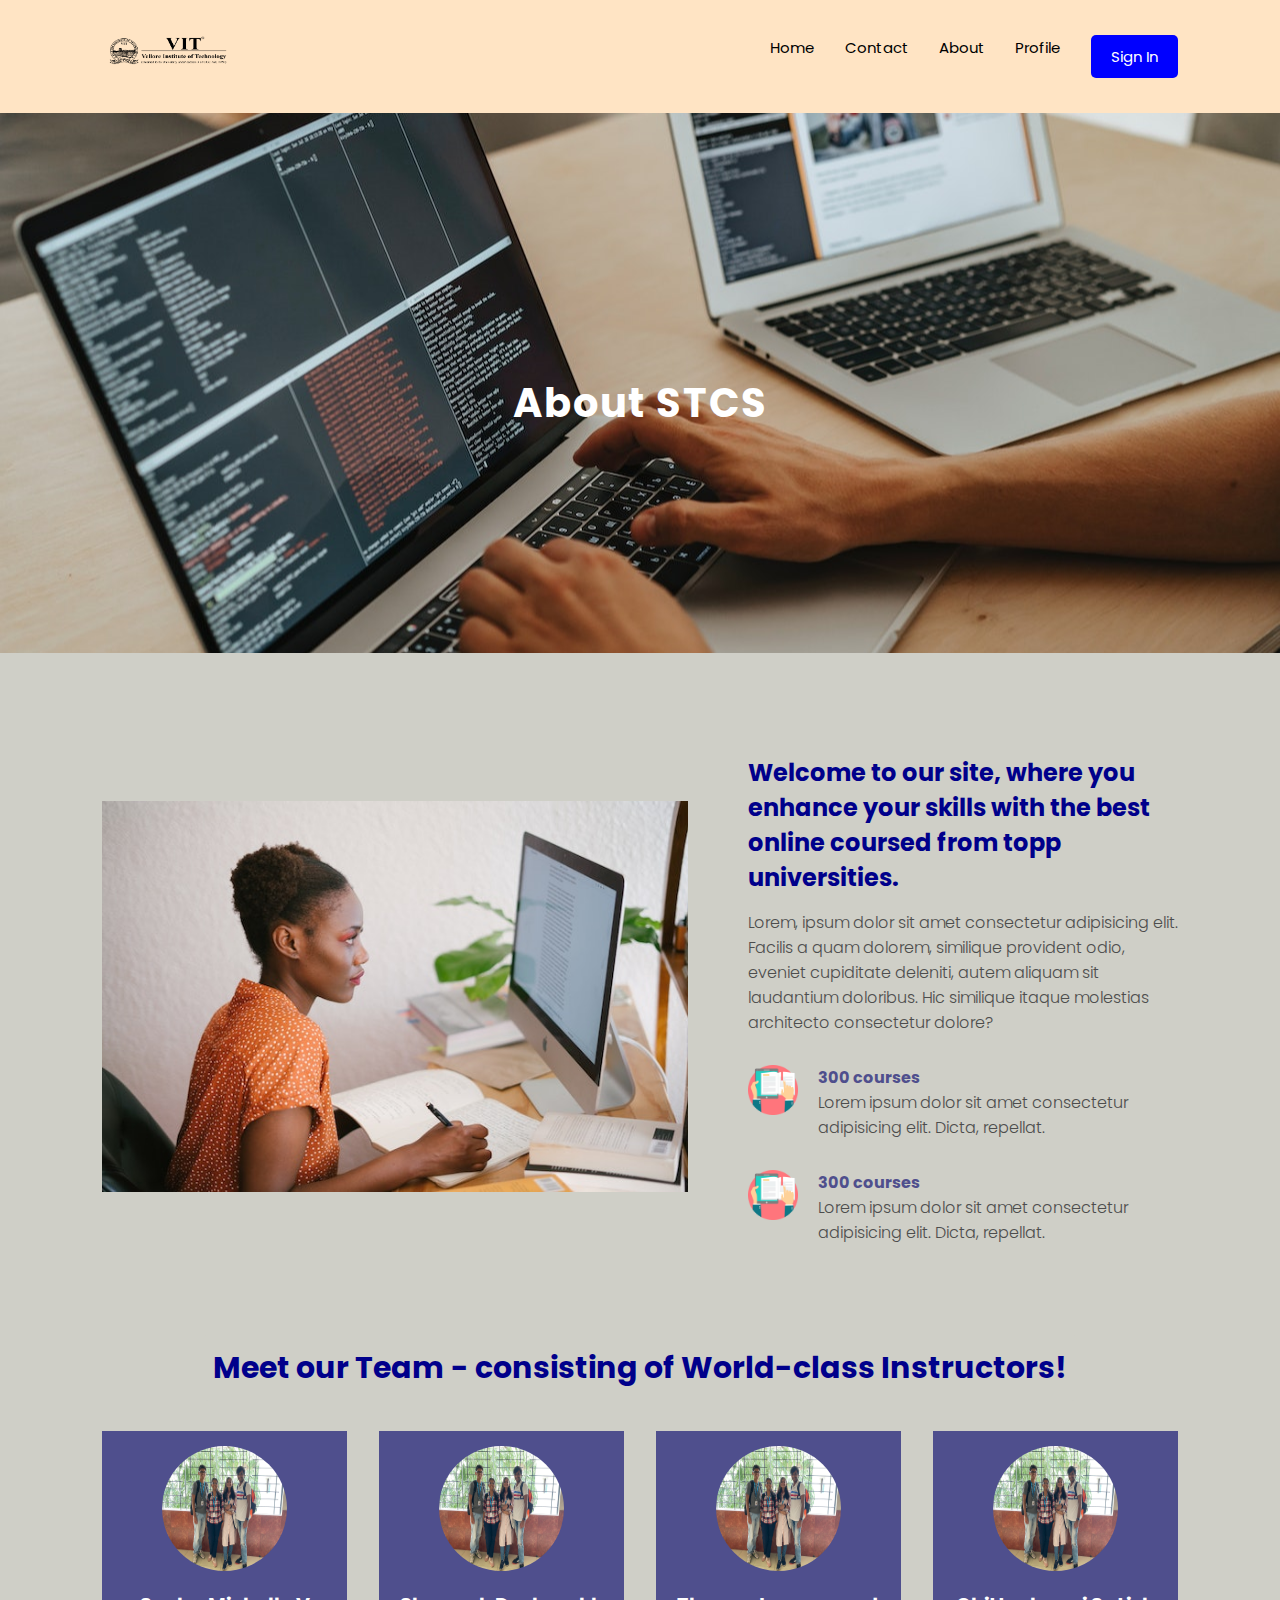
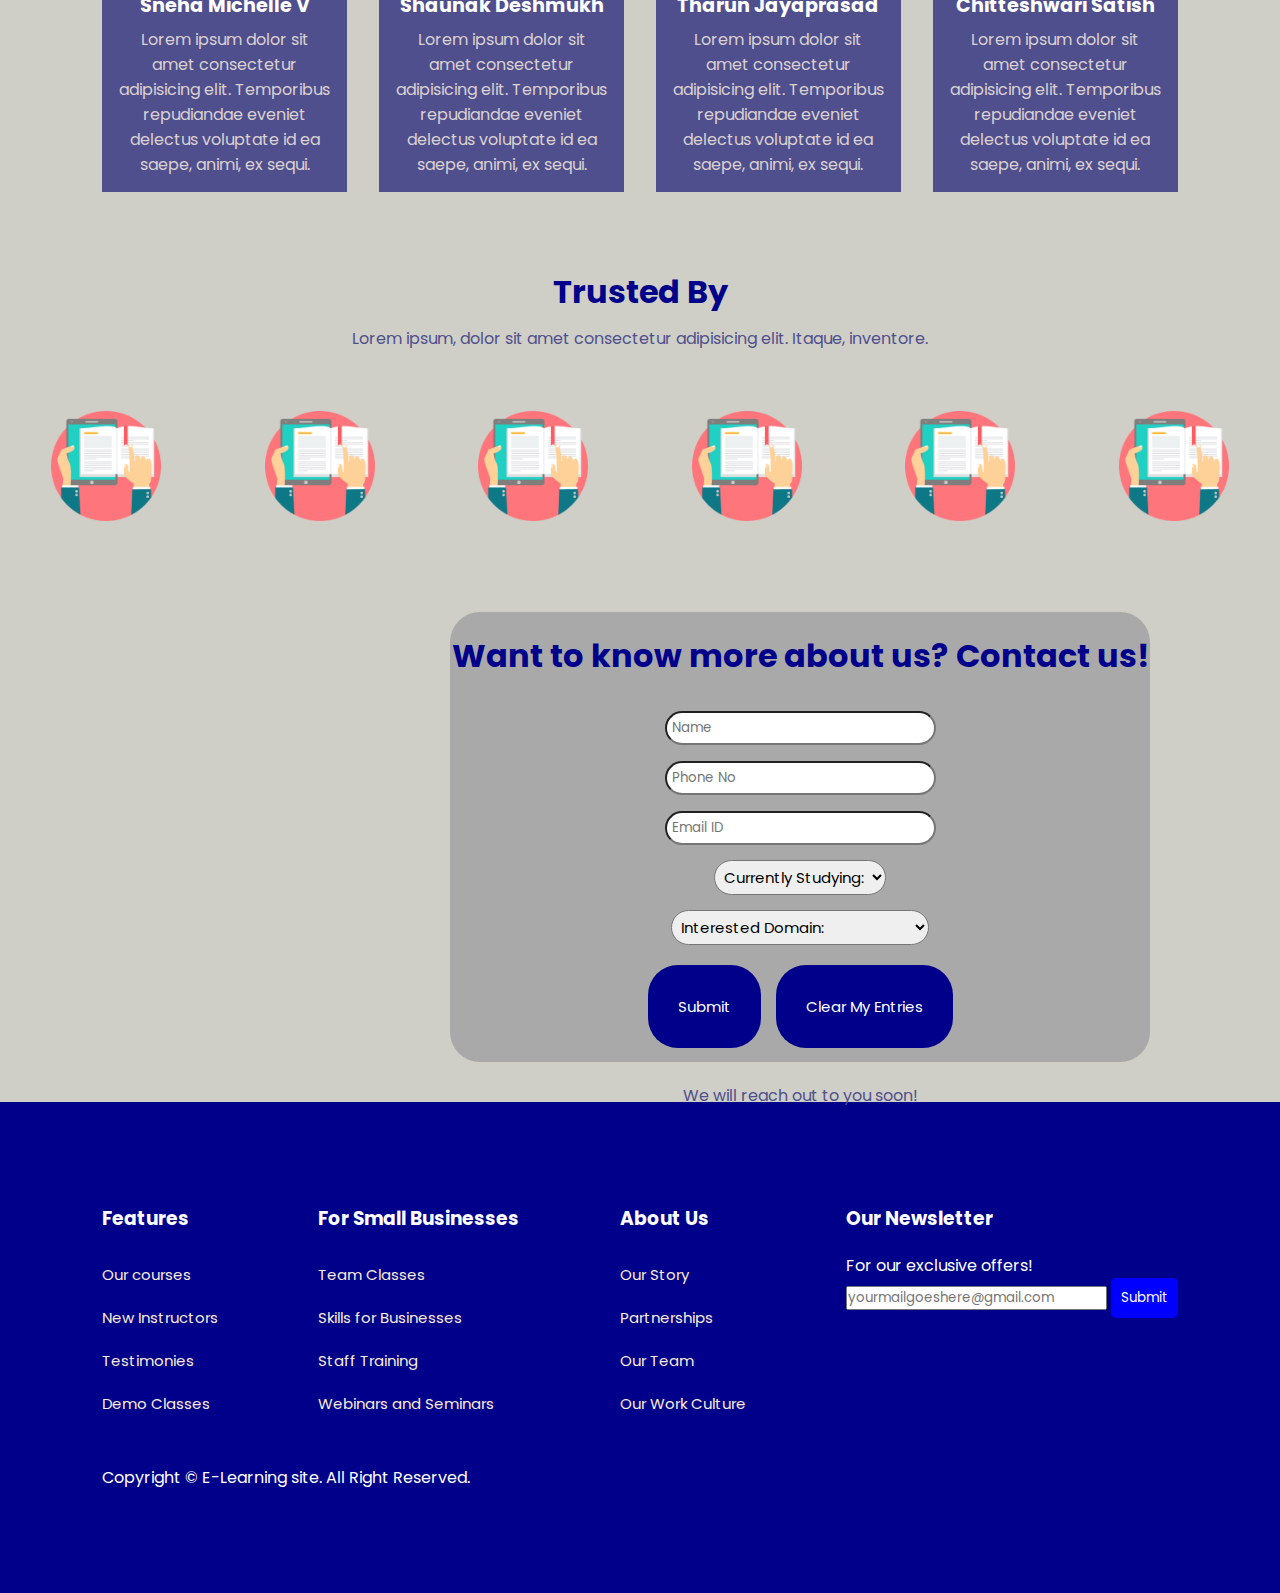
<file: about.html>
<!DOCTYPE html>
<html lang="en">
<head>
    <meta charset="UTF-8">
    <meta http-equiv="X-UA-Compatible" content="IE=edge">
    <meta name="viewport" content="width=device-width, initial-scale=1.0">
    <title>About Us</title>
    <link rel="stylesheet" href="about.css">
    <script src="https://ajax.googleapis.com/ajax/libs/jquery/3.6.0/jquery.js"></script>
    <script>
        mail=/^\w+([\.-]?\w+)*@\w+([\.-]?\w+)*(\.\w{2,3}$)/gi
        mob=/^[\+]?[(]?[0-9]{3}[)]?[-\s\.]?[0-9]{3}[-\s\.]?[0-9]{4,6}$/
        $(document).ready(function(){
            $("#heading").click(function() {
                $("#container").fadeToggle("slow");
            });
            $("#submit").click(function() {
                if (document.getElementById("name").value=="")
                {
                    alert("Please enter your name!");
                    return false;
                }
                else if (document.getElementById("phone").value=="" || !mob.test(document.getElementById("phone").value))
                {
                    alert("Please enter a valid phone number!");
                    return false;
                }
                else if (document.getElementById("email").value=="" || !mail.test(document.getElementById("email").value))
                {
                    alert("Please enter a valid email ID!");
                    return false;
                }
                else if (document.getElementById("studying").selectedIndex==0)
                {
                    alert("Please choose your current education level!");
                    return false;
                }
                else if (document.getElementById("domain").selectedIndex==0)
                {
                    alert("Please choose your domain of interest!");
                    return false;
                }
                else
                {
                    alert("Thank you for filling out our form, we will get back to you shortly!");
                }
            });
        });
    </script>
</head>
<body>

    <!--Navbar-->
    <nav>
        <a href="vit.ac.in"><img src="./images/VIT Logo (Black).png" alt="logo" width="150" height="80"></a>
        <div class="navbar">
            <ul>
                <li><a href="./index.html">Home</a></li>
                <li><a href="#contact-form">Contact</a></li>
                <li><a href="./about.html">About</a></li>
                <li><a href="./profile.html">Profile</a></li>
                <li><button class="btn"><a href="login.html" style="text-decoration: none; color: white;padding: 10px;"
                onmouseout="this.style.color='white'" onmouseover="this.style.color='blue'">
                Sign In</a></button></li>
            </ul>
        </div>
    </nav>

    <!--About us-->
    <section id="about-home">
        <h2>About STCS</h2>
    </section>

    <section id="about-container">
        <div class="about-img">
            <img src="./pexels-rfstudio-3059748.jpg" alt="course">
        </div>

        <div class="about-text">
            <h2>Welcome to our site, where you enhance your skills with the best online coursed from topp universities.</h2>
            <p>Lorem, ipsum dolor sit amet consectetur adipisicing elit. Facilis a quam dolorem, similique provident odio, eveniet cupiditate deleniti, autem aliquam sit laudantium doloribus. Hic similique itaque molestias architecto consectetur dolore?</p>
            <div class="about-features">
                <img src="./studying.png" alt="">
                <div class="feature-text">
                    <h5>300 courses</h5>
                    <p>Lorem ipsum dolor sit amet consectetur adipisicing elit. Dicta, repellat.</p>
                </div>
            </div>
            <div class="about-features">
                <img src="./studying.png" alt="">
                <div class="feature-text">
                    <h5>300 courses</h5>
                    <p>Lorem ipsum dolor sit amet consectetur adipisicing elit. Dicta, repellat.</p>
                </div>
            </div>
        </div>
    </section>

    <section id="Features">
        <button style="background-color: rgb(207, 207, 199);"><h1 class="heading" id="heading">Meet our Team - consisting of World-class Instructors!</h1></button>
        <div class="container" id="container">
            <div class="box">
                <img src="./WhatsApp Image 2022-08-16 at 15.54.51.jpeg" alt="">
                <a href="https://www.linkedin.com/in/sneha-michelle-vimal-1b73b0213/"><h3>Sneha Michelle V</h3></a>
                <p>Lorem ipsum dolor sit amet consectetur adipisicing elit. Temporibus repudiandae eveniet delectus voluptate id ea saepe, animi, ex sequi.</p>
            </div>
            <div class="box">
                <img src="./WhatsApp Image 2022-08-16 at 15.54.51.jpeg" alt="">
                <a href="https://www.linkedin.com/in/shaunak-deshmukh-4b8a15211/"><h3>Shaunak Deshmukh</h3></a>
                <p>Lorem ipsum dolor sit amet consectetur adipisicing elit. Temporibus repudiandae eveniet delectus voluptate id ea saepe, animi, ex sequi.</p>
            </div>
            <div class="box">
                <img src="././WhatsApp Image 2022-08-16 at 15.54.51.jpeg" alt="">
                 <a href="https://www.linkedin.com/in/tharunjayaprasad/"><h3>Tharun Jayaprasad</h3></a>
                <p>Lorem ipsum dolor sit amet consectetur adipisicing elit. Temporibus repudiandae eveniet delectus voluptate id ea saepe, animi, ex sequi.</p>
            </div>
            <div class="box">
                <img src="./WhatsApp Image 2022-08-16 at 15.54.51.jpeg" alt="">
                <a href="https://www.linkedin.com/in/chitteshwari-satish/"><h3>Chitteshwari Satish</h3></a> 
                <p>Lorem ipsum dolor sit amet consectetur adipisicing elit. Temporibus repudiandae eveniet delectus voluptate id ea saepe, animi, ex sequi.</p>
            </div>
        </div>
        <br>
    </section>

    <section id="trust">
        <h1>Trusted By</h1>
        <p>Lorem ipsum, dolor sit amet consectetur adipisicing elit. Itaque, inventore.</p>
        <div class="trust-img">
            <img src="./studying.png" alt="">
            <img src="./studying.png" alt="">
            <img src="./studying.png" alt="">
            <img src="./studying.png" alt="">
            <img src="./studying.png" alt="">
            <img src="./studying.png" alt="">
        </div>
    </section>

    <section id="contact-form"><a id="cont"></a>
        <div class="contact">
            <h1>Want to know more about us? Contact us!</h1>
            <form action="" name="contactform" id="contactform" onsubmit="return false">
            <div class="input-set">
                    <input type="text" name="name" placeholder="Name" id="name"><br>
            </div>
            <div class="input-set">
                <input type="text" name="phone" placeholder="Phone No" id="phone"><br>
            </div>
            <div class="input-set">
                <input type="text" name="email" placeholder="Email ID" id="email"><br>
            </div>
            <div class="input-set">
                <select name="studying" id="studying">
                    <option value="">Currently Studying:</option>
                    <option value="High School">High School</option>
                    <option value="Undergraduate">Undergraduate</option>
                    <option value="Postgraduate">Postgraduate</option>
                </select><br>
            </div>
            <div class="input-set">
                <select name="domain" id="domain">
                    <option value="">Interested Domain:</option>
                    <option value="Machine Learning">Machine Learning</option>
                    <option value="Full Stack Development">Full Stack Development</option>
                    <option value="Cyber Security">Cyber Security</option>
                    <option value="Object Oriented Programming">Object Oriented Programming</option>
                </select><br>
            </div>
            <div class="btns">
                <button type="submit" class="bton" id="submit" onsubmit="myfunc()">Submit</button>
                <button type="reset" id="clear" class="bton">Clear My Entries</button>
            </div> 
        </form>
        <p>We will reach out to you soon!</p>
        </div>
    </section>

    <footer>
        <div class="col">
            <h3>Features</h3>
            <ul>
                <li><a href="#">Our courses</a></li>
                <li><a href="#">New Instructors</a></li>
                <li><a href="#">Testimonies</a></li>
                <li><a href="#">Demo Classes</a></li>
            </ul>
        </div>
        <div class="col">
            <h3>For Small Businesses</h3>
            <ul>
                <li><a href="#">Team Classes</a></li>
                <li><a href="#">Skills for Businesses</a></li>
                <li><a href="#">Staff Training</a></li>
                <li><a href="#">Webinars and Seminars</a></li>
            </ul>
        </div>
        <div class="col">
            <h3>About Us</h3>
            <ul>
                <li><a href="#">Our Story</a></li>
                <li><a href="#">Partnerships</a></li>
                <li><a href="#">Our Team</a></li>
                <li><a href="#">Our Work Culture</a></li>
            </ul>
        </div>
        <div class="col">
            <h3>Our Newsletter</h3>
            <p style="color: white">For our exclusive offers!</p>
            <div class="sub">
                <input type="email" placeholder="yourmailgoeshere@gmail.com">
                <button>Submit</button>
            </div>
        </div>
        <p style="color: white">Copyright &copy; E-Learning site. All Right Reserved.</p>
    </footer>
</body>
<script src="about.js"></script>
</html>
</file>
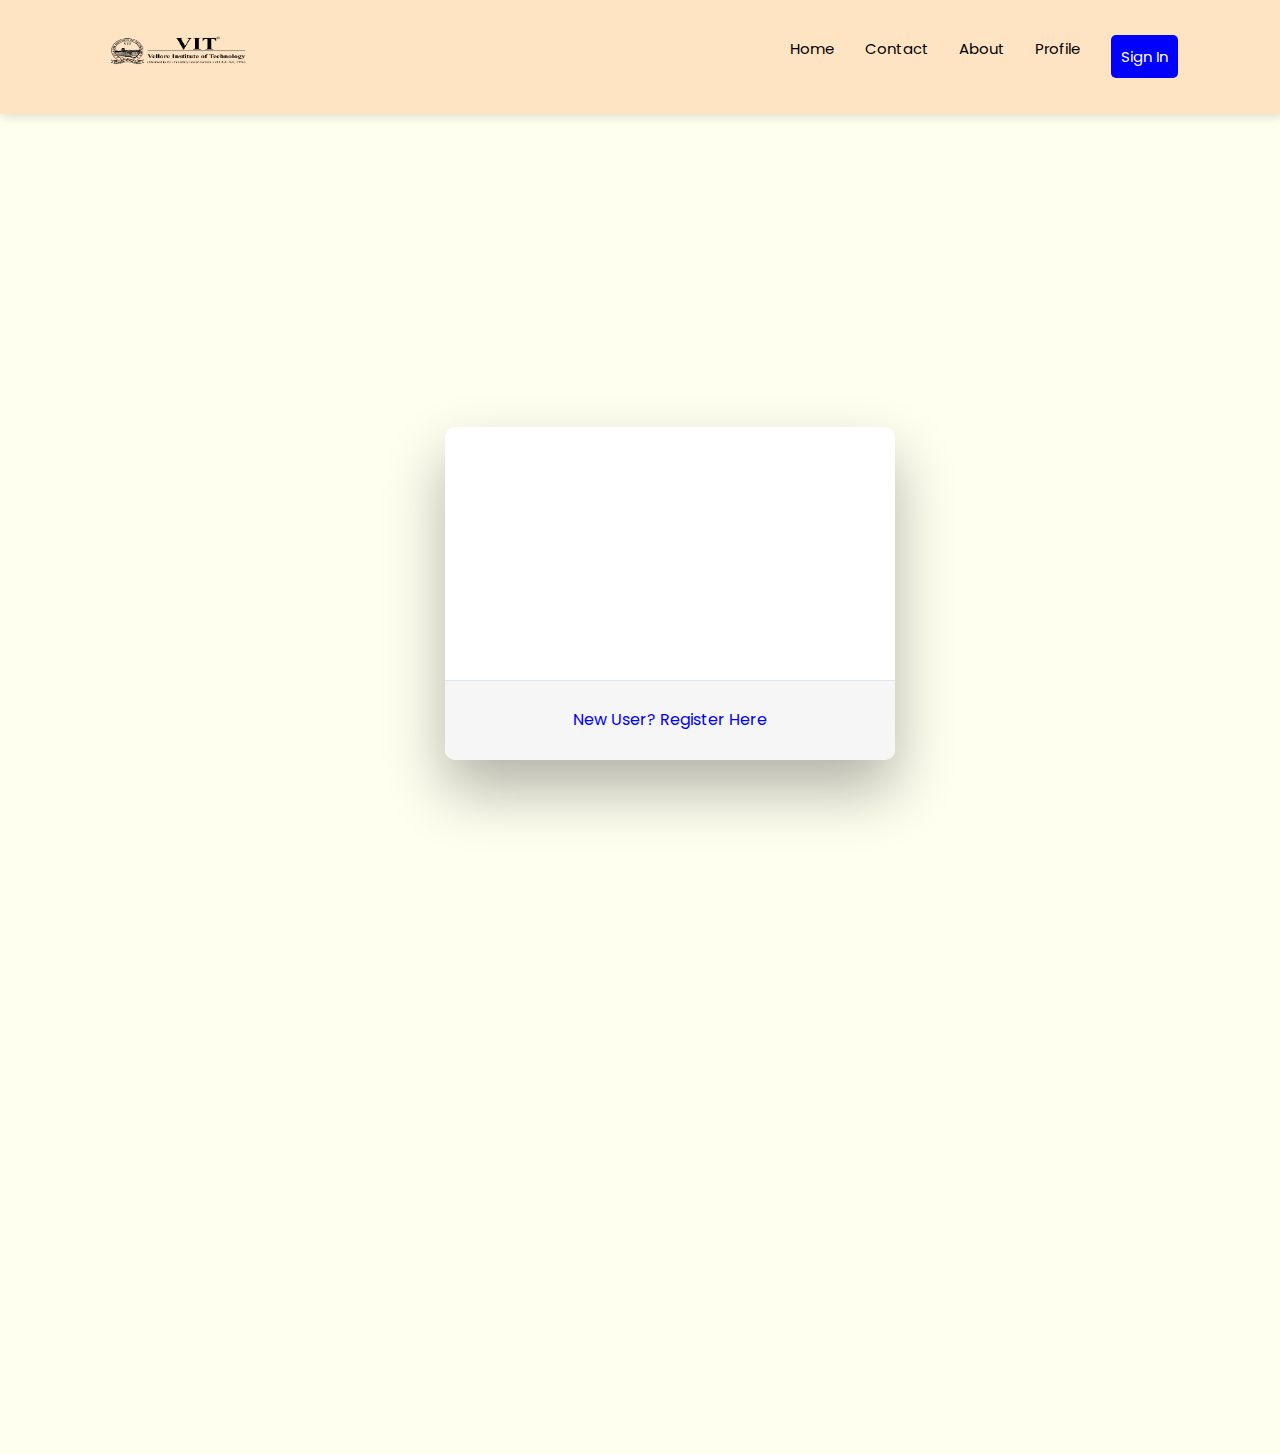
<file: login.html>
<!DOCTYPE html>
<html lang="en">
<head>
    <meta charset="UTF-8">
    <meta http-equiv="X-UA-Compatible" content="IE=edge">
    <meta name="viewport" content="width=device-width, initial-scale=1.0">
    <title>Login</title>
    <link rel="stylesheet" href="logreg.css"> 
    <link rel="stylesheet" href="styleindex.css"> 
</head>
<body>
  <nav>
    <a href="vit.ac.in"><img src="./images/VIT Logo (Black).png" alt="logo" width="150" height="80"></a>
    <div class="navbar">
    <ul>
        <li><a href="./index.html">Home</a></li>
        <li><a href="./about.html#cont">Contact</a></li>
        <li><a href="./about.html">About</a></li>
        <li><a href="./profile.html">Profile</a></li>
        <li><button class="btn"><a href="#" style="text-decoration: none; color: white;padding: 0px;"
          onmouseout="this.style.color='white'" onmouseover="this.style.color='blue'">
      Sign In</a></button></li>
    </ul>
</div>
</nav>
    <div class="wrapper fadeInDown">
      <div id="formContent">

        <form onsubmit="return false;">
          <input type="text" id="email" class="fadeIn" name="email" placeholder="Email">
          <input type="password" id="pwd" class="fadeIn" name="pwd" placeholder="Password">
          <input type="submit" id="login" class="fadeIn" value="Log In">
        </form>

        <div id="formFooter">
          <a class="underlineHover" href="./register.html">New User? Register Here</a>
        </div>
    
      </div>
    </div>
    <footer>
      <div class="col">
          <h3>Features</h3>
          <ul>
              <li><a href="#">Our courses</a></li>
              <li><a href="#">New Instructors</a></li>
              <li><a href="#">Testimonies</a></li>
              <li><a href="#">Demo Classes</a></li>
          </ul>
      </div>
      <div class="col">
          <h3>For Small Businesses</h3>
          <ul>
              <li><a href="#">Team Classes</a></li>
              <li><a href="#">Skills for Businesses</a></li>
              <li><a href="#">Staff Training</a></li>
              <li><a href="#">Webinars and Seminars</a></li>
          </ul>
      </div>
      <div class="col">
          <h3>About Us</h3>
          <ul>
              <li><a href="#">Our Story</a></li>
              <li><a href="#">Partnerships</a></li>
              <li><a href="#">Our Team</a></li>
              <li><a href="#">Our Work Culture</a></li>
          </ul>
      </div>
      <div class="col">
          <h3>Our Newsletter</h3>
          <p style="color: white">For our exclusive offers!</p>
          <div class="sub">
              <input type="email" placeholder="yourmailgoeshere@gmail.com">
              <button>Submit</button>
          </div>
      </div>
      <p style="color: white">Copyright &copy; E-Learning site. All Right Reserved.</p>
  </footer>
</body>
<script src="./login.js"></script>
</html>
</file>
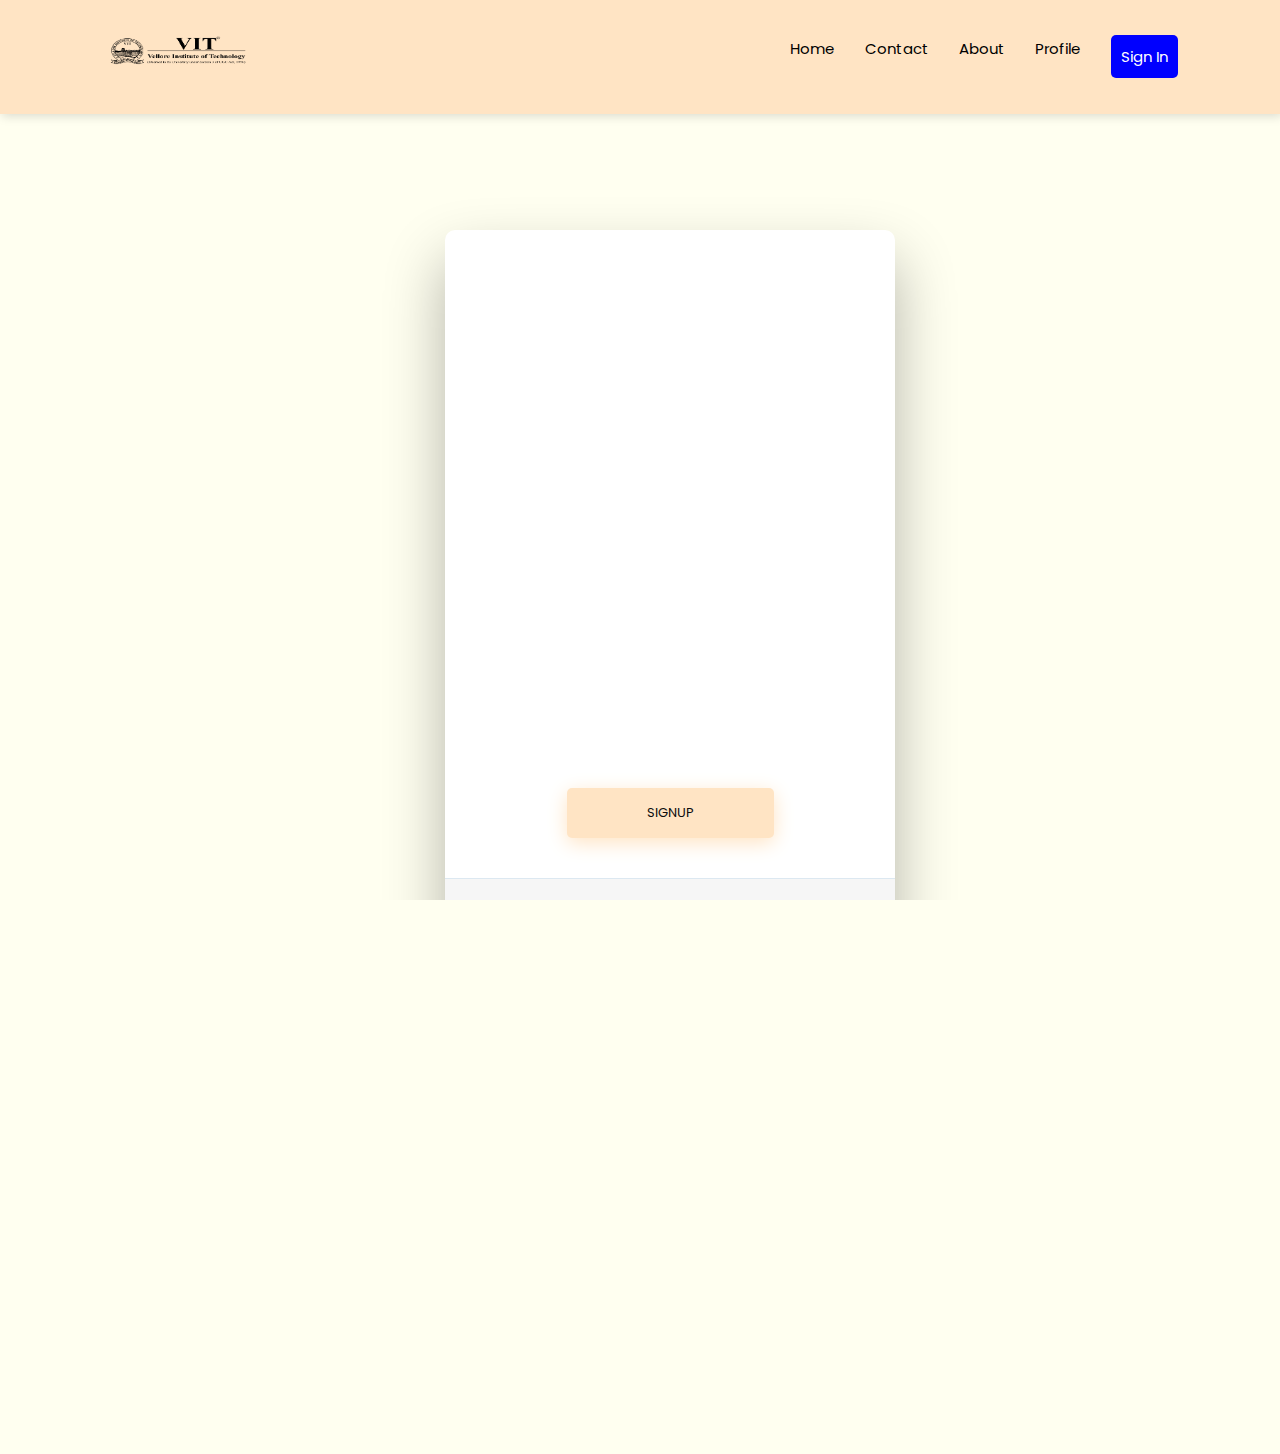
<file: register.html>
<!DOCTYPE html>
<html lang="en">
<head>
	<meta charset="UTF-8">
	<meta http-equiv="X-UA-Compatible" content="IE=edge">
	<meta name="viewport" content="width=device-width, initial-scale=1.0">
	<title>Register</title>
	<link rel="stylesheet" href="./logreg.css">
	<link rel="stylesheet" href="./styleindex.css">
</head>
<body>
	<nav>
		<a href="vit.ac.in"><img src="./images/VIT Logo (Black).png" alt="logo" width="150" height="80"></a>
		<div class="navbar">
		<ul>
			<li><a href="./index.html">Home</a></li>
			<li><a href="./about.html#cont">Contact</a></li>
			<li><a href="./about.html">About</a></li>
			<li><a href="./profile.html">Profile</a></li>
			<li><button class="btn"><a href="login.html" style="text-decoration: none; color: white;padding: 0px;"
			onmouseout="this.style.color='white'" onmouseover="this.style.color='blue'">
			Sign In</a></button></li>
		</ul>
	</div>
	</nav>
	<div class="wrapper fadeInDown">
		<div id="formContent">
			<form action="" method="post" onsubmit="return false">
				<input type="text" class="fadeIn" id="email" name="email" placeholder="Email">
				<input type="text" class="fadeIn" id="name" name="name" aria-describedby="emailHelp" placeholder="Full Name">	
				<input type="password" class="fadeIn" id="pass" name="pass" placeholder="Password">
				<input type="password" class="fadeIn" id="cpass" name="cpass" placeholder="Confirm Password">
				<input type="tel" class="fadeIn" id="phone" name="phone" placeholder="Phone" required>
				<input type="text" class="fadeIn" id="clg" name="clg" placeholder="College Name" required>
				<select name="deg" class="fadeIn" id="deg" required>
					<option value="">Choose Your Branch</option>
					<option value="BTech">B.Tech.</option>
					<option value="MBBS">MBBS</option>
					<option value="BSc">B.Sc.</option>
				</select>
				<input type="button" id="sub" value="SignUp">
			</form>
			
			<div id="formFooter">
				<a class="underlineHover" href="./login.html">Login Now!</a>
			</div>

		</div>
	</div>
	<footer>
		<div class="col">
			<h3>Features</h3>
			<ul>
				<li><a href="#">Our courses</a></li>
				<li><a href="#">New Instructors</a></li>
				<li><a href="#">Testimonies</a></li>
				<li><a href="#">Demo Classes</a></li>
			</ul>
		</div>
		<div class="col">
			<h3>For Small Businesses</h3>
			<ul>
				<li><a href="#">Team Classes</a></li>
				<li><a href="#">Skills for Businesses</a></li>
				<li><a href="#">Staff Training</a></li>
				<li><a href="#">Webinars and Seminars</a></li>
			</ul>
		</div>
		<div class="col">
			<h3>About Us</h3>
			<ul>
				<li><a href="#">Our Story</a></li>
				<li><a href="#">Partnerships</a></li>
				<li><a href="#">Our Team</a></li>
				<li><a href="#">Our Work Culture</a></li>
			</ul>
		</div>
		<div class="col">
			<h3>Our Newsletter</h3>
			<p style="color: white">For our exclusive offers!</p>
			<div class="sub">
				<input type="email" placeholder="yourmailgoeshere@gmail.com">
				<button>Submit</button>
			</div>
		</div>
		<p style="color: white">Copyright &copy; E-Learning site. All Right Reserved.</p>
	</footer>
</body>
<script src="./register.js"></script>
</html>
</file>
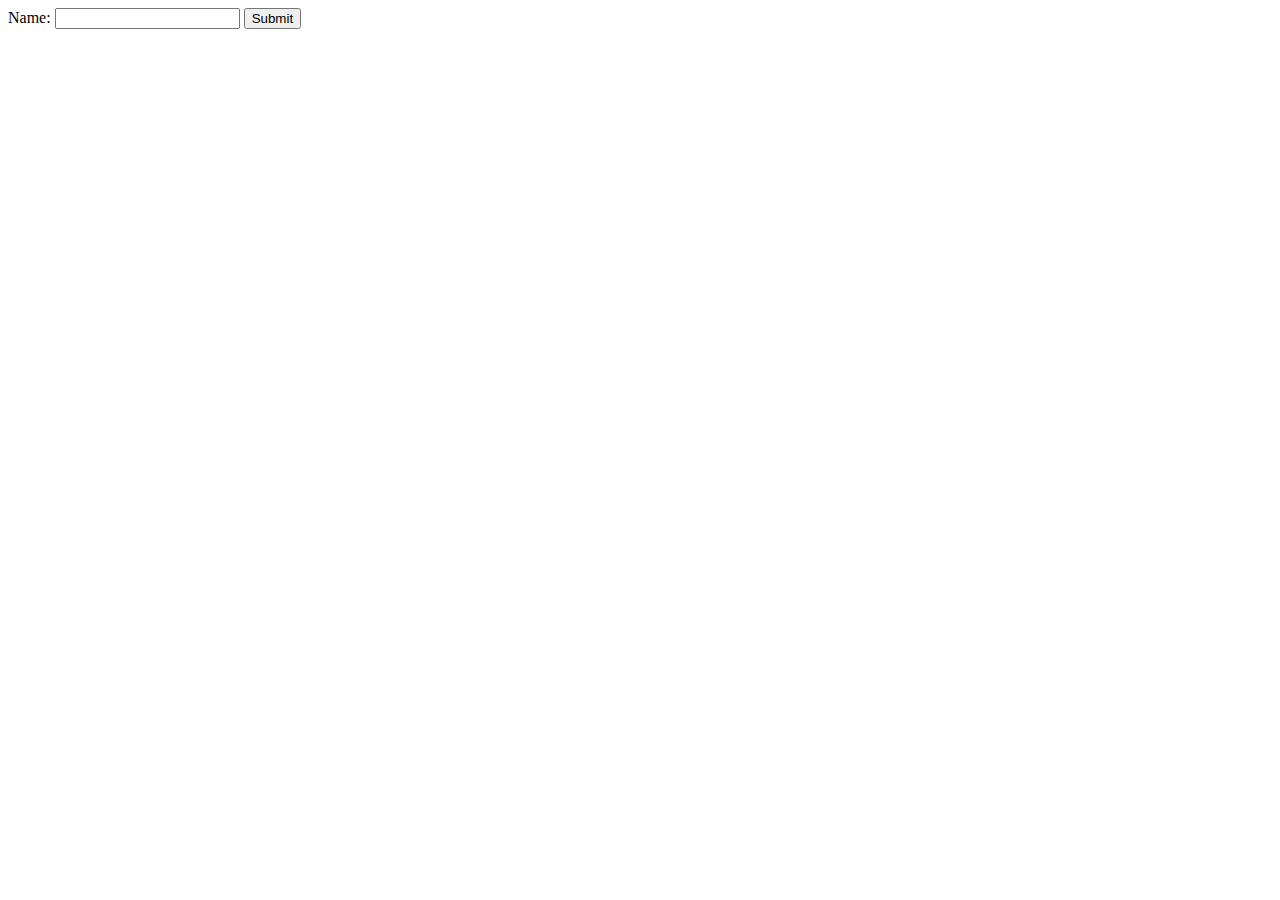
<file: reqRes.html>
<!DOCTYPE html>
<html lang="en">
<head>
    <meta charset="UTF-8">
    <meta http-equiv="X-UA-Compatible" content="IE=edge">
    <meta name="viewport" content="width=device-width, initial-scale=1.0">
    <title>Request-Response practice</title>

    <script>
        data = {};
        function submitForm() {
            var name = document.getElementById('name').value;
            var xhttp = new XMLHttpRequest();
            xhttp.onreadystatechange = function() {
                if (this.readyState == 4 && this.status == 200) {
                // Typical action to be performed when the document is ready:
                data = JSON.parse(xhttp.responseText);
                showData();
                }
            };
            xhttp.open("POST", "reqRes.php", true);
            xhttp.send(JSON.stringify({ name : name }));
        }

        function showData() {
            console.log("name:" + data.name);
        }
    </script>
</head>
<body>
    <form>
        <label for="name">Name: </label>
        <input type="text" name="name" id="name">
        <Button type="button" id="submit" onclick="submitForm()">Submit</Button>
    </form>
</body>
</html>
</file>
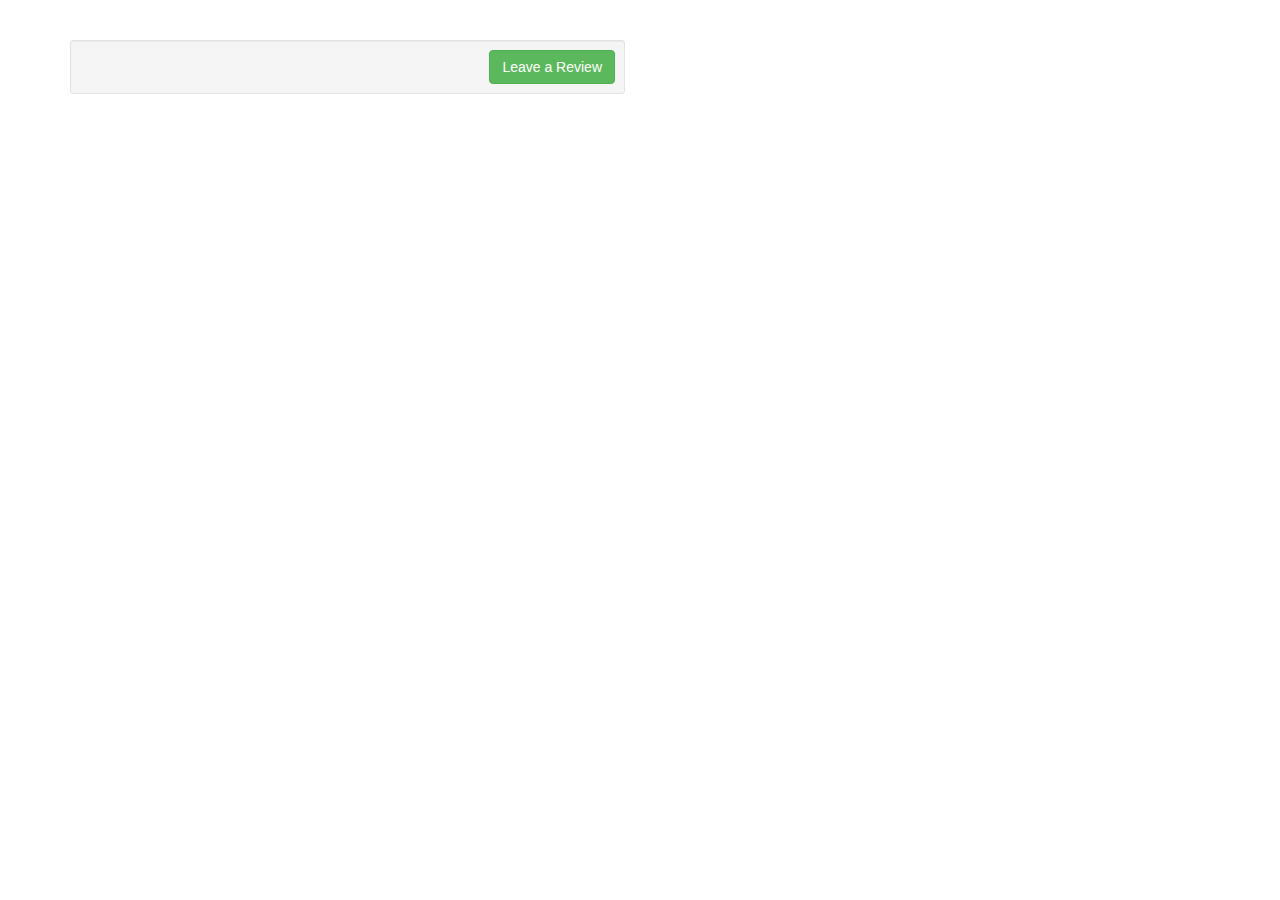
<file: review.html>
<!DOCTYPE html>
<html lang="en">
<head>
    <meta charset="UTF-8">
    <meta http-equiv="X-UA-Compatible" content="IE=edge">
    <meta name="viewport" content="width=device-width, initial-scale=1.0">
    <link href="//netdna.bootstrapcdn.com/bootstrap/3.0.1/css/bootstrap.min.css" rel="stylesheet" id="bootstrap-css">
    <script src="//netdna.bootstrapcdn.com/bootstrap/3.0.1/js/bootstrap.min.js"></script>
    <script src="//code.jquery.com/jquery-1.11.1.min.js"></script>
    <link href="https://cdn.jsdelivr.net/npm/bootstrap@5.2.2/dist/css/bootstrap.min.css" rel="stylesheet" integrity="sha384-Zenh87qX5JnK2Jl0vWa8Ck2rdkQ2Bzep5IDxbcnCeuOxjzrPF/et3URy9Bv1WTRi" crossorigin="anonymous">
    <title>Review & Rating</title>
    <style>
         .animated{
            -webkit-transition: height 0.2s;
            -moz-transition: height 0.2s;
            transition: height 0.2s;
        }
        .stars{
            margin: 20px 0;
            font-size: 24px;
            color: #d17581;
        }
    </style>
</head>
<body>
    <div class="container">
        <div class="row" style="margin-top:40px;">
            <div class="col-md-6">
            <div class="well well-sm">
                <div class="text-right">
                    <a class="btn btn-success btn-green" href="#reviews-anchor" id="open-review-box">Leave a Review</a>
                </div>
            
                <div class="row" id="post-review-box" style="display:none;">
                    <div class="col-md-12">
                        <form accept-charset="UTF-8" action="" method="post">
                            <input id="ratings-hidden" name="rating" type="hidden"> 
                            <textarea class="form-control animated" cols="50" id="new-review" name="comment" placeholder="Enter your review here..." rows="5"></textarea>
            
                            <div class="text-right">
                                <div class="stars starrr" data-rating="0"></div>
                                <a class="btn btn-danger btn-sm" href="#" id="close-review-box" style="display:none; margin-right: 10px;">
                                <span class="glyphicon glyphicon-remove"></span>Cancel</a>
                                <button class="btn btn-success btn-lg" type="submit">Save</button>
                            </div>
                        </form>
                    </div>
                </div>
            </div> 
             
            </div>
        </div>
    </div>
</body>
<script>
    (function(e){var t,o={className:"autosizejs",append:"",callback:!1,resizeDelay:10},i='<textarea tabindex="-1" style="position:absolute; top:-999px; left:0; right:auto; bottom:auto; border:0; padding: 0; -moz-box-sizing:content-box; -webkit-box-sizing:content-box; box-sizing:content-box; word-wrap:break-word; height:0 !important; min-height:0 !important; overflow:hidden; transition:none; -webkit-transition:none; -moz-transition:none;"/>',n=["fontFamily","fontSize","fontWeight","fontStyle","letterSpacing","textTransform","wordSpacing","textIndent"],s=e(i).data("autosize",!0)[0];s.style.lineHeight="99px","99px"===e(s).css("lineHeight")&&n.push("lineHeight"),s.style.lineHeight="",e.fn.autosize=function(i){return this.length?(i=e.extend({},o,i||{}),s.parentNode!==document.body&&e(document.body).append(s),this.each(function(){function o(){var t,o;"getComputedStyle"in window?(t=window.getComputedStyle(u,null),o=u.getBoundingClientRect().width,e.each(["paddingLeft","paddingRight","borderLeftWidth","borderRightWidth"],function(e,i){o-=parseInt(t[i],10)}),s.style.width=o+"px"):s.style.width=Math.max(p.width(),0)+"px"}function a(){var a={};if(t=u,s.className=i.className,d=parseInt(p.css("maxHeight"),10),e.each(n,function(e,t){a[t]=p.css(t)}),e(s).css(a),o(),window.chrome){var r=u.style.width;u.style.width="0px",u.offsetWidth,u.style.width=r}}function r(){var e,n;t!==u?a():o(),s.value=u.value+i.append,s.style.overflowY=u.style.overflowY,n=parseInt(u.style.height,10),s.scrollTop=0,s.scrollTop=9e4,e=s.scrollTop,d&&e>d?(u.style.overflowY="scroll",e=d):(u.style.overflowY="hidden",c>e&&(e=c)),e+=w,n!==e&&(u.style.height=e+"px",f&&i.callback.call(u,u))}function l(){clearTimeout(h),h=setTimeout(function(){var e=p.width();e!==g&&(g=e,r())},parseInt(i.resizeDelay,10))}var d,c,h,u=this,p=e(u),w=0,f=e.isFunction(i.callback),z={height:u.style.height,overflow:u.style.overflow,overflowY:u.style.overflowY,wordWrap:u.style.wordWrap,resize:u.style.resize},g=p.width();p.data("autosize")||(p.data("autosize",!0),("border-box"===p.css("box-sizing")||"border-box"===p.css("-moz-box-sizing")||"border-box"===p.css("-webkit-box-sizing"))&&(w=p.outerHeight()-p.height()),c=Math.max(parseInt(p.css("minHeight"),10)-w||0,p.height()),p.css({overflow:"hidden",overflowY:"hidden",wordWrap:"break-word",resize:"none"===p.css("resize")||"vertical"===p.css("resize")?"none":"horizontal"}),"onpropertychange"in u?"oninput"in u?p.on("input.autosize keyup.autosize",r):p.on("propertychange.autosize",function(){"value"===event.propertyName&&r()}):p.on("input.autosize",r),i.resizeDelay!==!1&&e(window).on("resize.autosize",l),p.on("autosize.resize",r),p.on("autosize.resizeIncludeStyle",function(){t=null,r()}),p.on("autosize.destroy",function(){t=null,clearTimeout(h),e(window).off("resize",l),p.off("autosize").off(".autosize").css(z).removeData("autosize")}),r())})):this}})(window.jQuery||window.$);

    var __slice=[].slice;(function(e,t){var n;n=function(){function t(t,n){var r,i,s,o=this;this.options=e.extend({},this.defaults,n);this.$el=t;s=this.defaults;for(r in s){i=s[r];if(this.$el.data(r)!=null){this.options[r]=this.$el.data(r)}}this.createStars();this.syncRating();this.$el.on("mouseover.starrr","span",function(e){return o.syncRating(o.$el.find("span").index(e.currentTarget)+1)});this.$el.on("mouseout.starrr",function(){return o.syncRating()});this.$el.on("click.starrr","span",function(e){return o.setRating(o.$el.find("span").index(e.currentTarget)+1)});this.$el.on("starrr:change",this.options.change)}t.prototype.defaults={rating:void 0,numStars:5,change:function(e,t){}};t.prototype.createStars=function(){var e,t,n;n=[];for(e=1,t=this.options.numStars;1<=t?e<=t:e>=t;1<=t?e++:e--){n.push(this.$el.append("<span class='glyphicon .glyphicon-star-empty'></span>"))}return n};t.prototype.setRating=function(e){if(this.options.rating===e){e=void 0}this.options.rating=e;this.syncRating();return this.$el.trigger("starrr:change",e)};t.prototype.syncRating=function(e){var t,n,r,i;e||(e=this.options.rating);if(e){for(t=n=0,i=e-1;0<=i?n<=i:n>=i;t=0<=i?++n:--n){this.$el.find("span").eq(t).removeClass("glyphicon-star-empty").addClass("glyphicon-star")}}if(e&&e<5){for(t=r=e;e<=4?r<=4:r>=4;t=e<=4?++r:--r){this.$el.find("span").eq(t).removeClass("glyphicon-star").addClass("glyphicon-star-empty")}}if(!e){return this.$el.find("span").removeClass("glyphicon-star").addClass("glyphicon-star-empty")}};return t}();return e.fn.extend({starrr:function(){var t,r;r=arguments[0],t=2<=arguments.length?__slice.call(arguments,1):[];return this.each(function(){var i;i=e(this).data("star-rating");if(!i){e(this).data("star-rating",i=new n(e(this),r))}if(typeof r==="string"){return i[r].apply(i,t)}})}})})(window.jQuery,window);$(function(){return $(".starrr").starrr()})

    $(function(){

    $('#new-review').autosize({append: "\n"});

    var reviewBox = $('#post-review-box');
    var newReview = $('#new-review');
    var openReviewBtn = $('#open-review-box');
    var closeReviewBtn = $('#close-review-box');
    var ratingsField = $('#ratings-hidden');

    openReviewBtn.click(function(e)
    {
        reviewBox.slideDown(400, function()
        {
            $('#new-review').trigger('autosize.resize');
            newReview.focus();
        });
        openReviewBtn.fadeOut(100);
        closeReviewBtn.show();
    });

    closeReviewBtn.click(function(e)
    {
        e.preventDefault();
        reviewBox.slideUp(300, function()
        {
            newReview.focus();
            openReviewBtn.fadeIn(200);
        });
        closeReviewBtn.hide();
        
    });

    $('.starrr').on('starrr:change', function(e, value){
        ratingsField.val(value);
    });
    });
</script>
</html>
</file>
<file: about.css>
@import url('https://fonts.googleapis.com/css2?family=Poppins&display=swap');

*{
    font-family: 'Poppins', sans-serif;
    margin: 0;
    box-sizing: border-box;
    padding: 0%;
}

body {
    background-color: rgb(207, 207, 199);
}

h1, h2, h3, h4, h5 {
    color: darkblue;
}

/*Navigation Bar CSS*/

nav{
    display: flex;
    flex-direction: row;
    justify-content: space-between;
    align-items: center;
    background-color: bisque;
    padding: 1vw 8vw;
    box-shadow: 2px 2px 10px rgba(0,0,0,0.15) ;
}
.navbar ul{
    display: flex;
    justify-content: flex-end;
    
}
.navbar li{
    list-style-type: none;
    margin-left: 30px;
}
.navbar li a{
    text-decoration: none;
    color: black;
    font-size: 15px;
}
.navbar li a:hover{
    color: yellow;
    transition: 0.3s ease;
}
button{
    background-color: blue;
    color: white;
    border: none;
    border-radius: 5px;
    padding: 10px;
}
button:hover{
    background-color: white;
    transition: 0.3s ease;
}

/* About Us page */

a {
    text-decoration: none;
}

#about-home {
    background-image: url("./pexels-olia-danilevich-4974912.jpg");
    width: 100%;
    height: 60vh;
    background-size: cover;
    background-position: center;
    display: flex;
    flex-direction: column;
    justify-content: center;
    align-items: center;
    text-align: center;
    padding-top: 40px;
}

#about-home h2 {
    color: white;
    font-size: 2.5rem;
    letter-spacing: 2px;
}

#about-container {
    display: flex;
    align-items: center;
    padding: 8vw 8vw 2vw 8vw;
}

#about-container .about-img {
    width: 60%;
    padding-right: 60px;
}

#about-container .about-img img {
    width: 100%;
}

#about-container .about-text {
    width: 40%;
}

#about-container .about-text h2 {
    padding-bottom: 15px;
}

#about-container .about-text p {
    color: rgb(77, 77, 77);
    font-weight: 300;
}

#about-container .about-text .about-features {
    display: flex;
    justify-content: space-between;
    align-items: flex-start;
    margin-top: 30px;
}

#about-container .about-text .about-features img {
    width: 50px;
    background-size: cover;
    background-position: center;
    margin-right: 20px;
}

#about-container .about-text .about-features .feature-text {
    width: 90%;
}

#about-container .about-text .about-features .feature-text h5 {
    font-size: 16px;
    color: rgb(79, 79, 141);
}

/*Features*/
#Features{
    padding: 5vw 8vw 0 8vw;
    text-align: center;
}

img {
    width: 130px;
}

#Features .box{
    background-color: rgb(79, 79, 141);
    text-align: center;
    padding: 15px;
}
#Features .heading{
    font-size: 30px;
}

#Features .box img {
    border-radius: 50%;
    width: 125px;
    height: 125px;
}
#Features .box h3{
    font-size: 1.2rem;
    color: white;
    padding: 13px 0 7px 0;
}
#Features .box p{
    color: rgb(219, 209, 209);

}
#Features .container{
    display: flex;
    grid-gap: 2rem;
    margin-top: 30px;
}

/* Trust */

#trust {
    background-color: rgb(207, 207, 199);
    text-align: center;
    padding: 4vw;
}

#trust .trust-img {
    margin-top: 60px;
    display: flex;
    justify-content: space-between;
    align-items: center;
}

#trust .trust-img img {
    width:110px;
    height: auto;
}
#trust p {
    margin-top: 10px;
}

/* Contact Form */


#contact-form {
    text-align: center;
    padding: 40px 0px;
}

.contact {
    height: 450px;
    width: 700px;
    border-radius: 30px;
    float: center;
    margin-left: 450px;
    background-color: darkgray;
    padding-bottom: 20px;
    padding-top: 20px;
}

form {
    font-size: 20px;
    margin: 30px;
}

#contact-form label {
    margin-right: 20px;
}

#contact-form input {
    padding: 5px;
    border-radius: 20px;
}

select {
    padding: 5px;
    font-size: 15px;
}

.input-set {
    margin: 15px;
}

p {
    color: rgb(79, 79, 141);

}

#contact-form select {
    border-radius: 20px;
}

.bton {
    border-radius: 30px;
    font-size: 15px;
    padding: 30px;
    margin: 5px;
    background-color: darkblue;
    color: white;

}

.bton:hover {
    cursor: pointer;
    background-color: white;
    color: darkblue;
}



/* Footer */

footer{
    padding: 8vw ; 
    background-color: darkblue;
    display: flex;
    justify-content: space-between;
    align-items: flex-start;
    flex-wrap: wrap;
 
 }
 footer .col{
     padding-bottom: 40px;
 }
 footer h3{
     color: white;
     padding-bottom: 20px;
 }
 footer ul li{
     list-style: none;
     color: antiquewhite;
     padding: 10px 0;
     font-size: 15px;
     cursor: pointer;
 }
 footer ul li a{
     text-decoration: none;
     color: antiquewhite;
     padding: 10px 0;
     font-size: 15px;
 }
 footer ul li a:hover{
     color: aliceblue;
 }
</file>
<file: logreg.css>
/* BASIC */

html {
    background-color: ivory; 
  }
  
  body {
    height: 100vh;
    font-family: 'Lucida Sans', 'Lucida Sans Regular', 'Lucida Grande', 'Lucida Sans Unicode', Geneva, Verdana, sans-serif;
    line-height: 1.7em;
  }
  
  a {
    color: blue;
    /* display:inline-block; */
    text-decoration: none;
    font-weight: 400;
  }
  
  h2 {
    text-align: center;
    font-size: 16px;
    font-weight: 600;
    text-transform: uppercase;
    display:inline-block;
    margin: 40px 8px 10px 8px; 
    color: #cccccc;
  }

  h1 {
    text-align: center;
    font-size: 16px;
    font-weight: 600;
    display:inline-block;
    margin: 40px 8px 10px 8px; 
    color: #0d0d0d;
  }
  
  
  
  /* STRUCTURE */
  
  .wrapper {
    display: flex;
    align-items: center;
    flex-direction: column; 
    justify-content: center;
    width: 100%;
    min-height: 100%;
    padding: 30px;
  }
  
  #formContent {
    -webkit-border-radius: 10px 10px 10px 10px;
    border-radius: 10px 10px 10px 10px;
    background: #fff;
    padding: 30px;
    width: 90%;
    max-width: 450px;
    position: relative;
    padding: 0px;
    -webkit-box-shadow: 0 30px 60px 0 rgba(0,0,0,0.3);
    box-shadow: 0 30px 60px 0 rgba(0,0,0,0.3);
    text-align: center;
  }
  
  #formFooter {
    background-color: #f6f6f6;
    border-top: 1px solid #dce8f1;
    padding: 25px;
    text-align: center;
    -webkit-border-radius: 0 0 10px 10px;
    border-radius: 0 0 10px 10px;
  }
    
  
  /* FORM TYPOGRAPHY*/
  
  input[type=button], input[type=submit] {
    background-color: bisque;
    border: none;
    color: #0d0d0d;
    padding: 15px 80px;
    text-align: center;
    text-decoration: none;
    display: inline-block;
    text-transform: uppercase;
    font-size: 13px;
    -webkit-box-shadow: 0 5px 15px 0 bisque;
    box-shadow: 0 5px 20px 0 bisque;
    -webkit-border-radius: 5px 5px 5px 5px;
    border-radius: 5px 5px 5px 5px;
    margin: 5px 20px 40px 20px;
    -webkit-transition: all 0.3s ease-in-out;
    -moz-transition: all 0.3s ease-in-out;
    -ms-transition: all 0.3s ease-in-out;
    -o-transition: all 0.3s ease-in-out;
    transition: all 0.3s ease-in-out;
  }
  
  input[type=button]:hover, input[type=submit]:hover {
    background-color: beige;
  }
  
  input[type=button]:active, input[type=submit]:active {
    -moz-transform: scale(0.95);
    -webkit-transform: scale(0.95);
    -o-transform: scale(0.95);
    -ms-transform: scale(0.95);
    transform: scale(0.95);
  }
  
  input[type=text], input[type=password], input[type=tel], select {
    background-color: #f6f6f6;
    border: none;
    color: #0d0d0d;
    padding: 15px 32px;
    text-align: center;
    text-decoration: none;
    display: inline-block;
    font-size: 16px;
    margin: 10px;
    width: 80%;
    border: 2px solid #f6f6f6;
    -webkit-transition: all 0.5s ease-in-out;
    -moz-transition: all 0.5s ease-in-out;
    -ms-transition: all 0.5s ease-in-out;
    -o-transition: all 0.5s ease-in-out;
    transition: all 0.5s ease-in-out;
    -webkit-border-radius: 5px 5px 5px 5px;
    border-radius: 5px 5px 5px 5px;
  }
  
  input[type=text]:focus, input[type=password]:focus, 
  input[type=tel]:focus, select {
    background-color: #fff;
    border-bottom: 2px solid blue;
  }
  
  input[type=text]::placeholder,
  input[type=password]::placeholder, input[type=tel]::placeholder,select {
    color: blue;
  }
  
  
  
  /* ANIMATIONS */
  
  /* Simple CSS3 Fade-in-down Animation */
  .fadeInDown {
    -webkit-animation-name: fadeInDown;
    animation-name: fadeInDown;
    -webkit-animation-duration: 1s;
    animation-duration: 1s;
    -webkit-animation-fill-mode: both;
    animation-fill-mode: both;
  }
  
  @-webkit-keyframes fadeInDown {
    0% {
      opacity: 0;
      -webkit-transform: translate3d(0, -100%, 0);
      transform: translate3d(0, -100%, 0);
    }
    100% {
      opacity: 1;
      -webkit-transform: none;
      transform: none;
    }
  }
  
  @keyframes fadeInDown {
    0% {
      opacity: 0;
      -webkit-transform: translate3d(0, -100%, 0);
      transform: translate3d(0, -100%, 0);
    }
    100% {
      opacity: 1;
      -webkit-transform: none;
      transform: none;
    }
  }
  

  @-webkit-keyframes fadeIn { from { opacity:0; } to { opacity:1; } }
  @-moz-keyframes fadeIn { from { opacity:0; } to { opacity:1; } }
  @keyframes fadeIn { from { opacity:0; } to { opacity:1; } }
  
  .fadeIn {
    opacity:0;
    -webkit-animation:fadeIn ease-in 1;
    -moz-animation:fadeIn ease-in 1;
    animation:fadeIn ease-in 1;
  
    -webkit-animation-fill-mode:forwards;
    -moz-animation-fill-mode:forwards;
    animation-fill-mode:forwards;
  
    -webkit-animation-duration:1s;
    -moz-animation-duration:1s;
    animation-duration:1s;
  }
  
  .underlineHover:after {
    display: block;
    left: 0;
    bottom: -10px;
    width: 0;
    height: 2px;
    background-color: blue;
    content: "";
    transition: width 0.2s;
  }
  
  .underlineHover:hover {
    color: #0d0d0d;
  }
  
  .underlineHover:hover:after{
    width: 100%;
  }
  
  
  
  /* OTHERS */
  
  *:focus {
      outline: none;
  } 

#formFooter ul li a{
    text-decoration: none;
    color: antiquewhite;
    padding: 10px 0;
    font-size: 15px;
}
#formFooter ul li a:hover{
    color: aliceblue;
}

#formFooter input[type=email]{
  margin: 5px;
}
</file>
<file: styleindex.css>
@import url('https://fonts.googleapis.com/css2?family=Poppins&display=swap');

*{
    font-family: 'Poppins', sans-serif;
    margin: 0;
    overflow-x: hidden;
}
/*Navigation Bar CSS*/
nav{
    display: flex;
    flex-direction: row;
    justify-content: space-between;
    align-items: center;
    background-color: bisque;
    padding: 1vw 8vw;
    box-shadow: 2px 2px 10px rgba(0,0,0,0.15) ;
}
.navbar ul{
    display: flex;
    justify-content: flex-end;
    
}
.navbar li{
    list-style-type: none;
    margin-left: 30px;
}
.navbar li a{
    text-decoration: none;
    color: black;
    font-size: 15px;
}
.navbar li a:hover{
    color: yellow;
    transition: 0.3s ease;
}
button{
    background-color: blue;
    color: white;
    border: none;
    border-radius: 5px;
    padding: 10px;
}
button:hover{
    background-color: white;
    color: blue;
    transition: 0.3s ease;
}
/*Hero section CSS*/
#Home{
    
    background-image: linear-gradient(rgba(245, 245, 220, 0.54), rgba(250, 235, 215, 0.589)),url('./images/hero.jpg');
    background-size: cover;
    background-position: center;
    width: 100%;
    height: 100vh;
    /*to display in the center*/
    display: flex;
    flex-direction: column;
    justify-content: center;
    align-items: center;
    text-align: center;
    padding-top: 10px;
}
#Home a{
    color: white;
    text-decoration: none;
}
#Home a:hover{
    color: black;
    transition: 0.3s ease;
}
#Home h1{
    font-size: 64px;
}
#Home p{
    font-size: 14px; 
    width: 50%;
}
/*Features part*/
#Features{
    padding: 5vw 8vw 0 8vw;
    text-align: center;
}
/*For the box*/
#Features .box{
    background-color: rgb(165, 165, 245);
    text-align: start;
    padding: 20px;
}
#Features .heading{
    font-size: 30px;
}
#Features .box h3{
    font-size: 1.2rem;
    color: rgb(46,46,59);
    padding: 13px 0 7px 0;
}
#Features .box p{
    color: rgb(46,46,59);
}
/*Container*/
#Features .container{
    display: grid;
    grid-template-columns: repeat(auto-fit, minmax(320px, 1fr));
    grid-gap: 1rem;
    margin-top: 30px;
}
/*Courses page*/
#Courses {
    padding: 8vw 8vw 0 8vw;
    text-align: center;
}
#Courses .coursebox{
    display: grid;
    grid-template-columns: repeat(auto-fit, minmax(320px, 1fr));
    grid-gap: 1rem;
    margin-top: 30px;
}
#Courses .courses{
    text-align: start;
    background-color: rgb(165, 165, 245);
    height: 100%;
    position: relative;
}
#Courses .courses img{
    width: 100%;
    height: 60%;
    background-size: cover;
    background-position: center;
}
#Courses .courses .detail{
    padding: 15px 15px 0 15px;
}
#Courses .courses .detail box-icon{
    color: yellow;
}
#Courses .courses .cost{
    background-color: blueviolet;
    color: white;
    line-height: 70px;
    width: 70px;
    height: 70px;
    text-align: center;
    border-radius: 50%;
    position: absolute;
    right: 15px;
    bottom: 100px
}
/*Footer*/
footer{
   padding: 3vw ; 
   background-color: darkblue;
   display: flex;
   justify-content: space-between;
   align-items: flex-start;
   flex-wrap: wrap;

}
footer .col{
    padding-bottom: 40px;
}
footer h3{
    color: white;
    padding-bottom: 20px;
}
footer ul li{
    list-style: none;
    color: antiquewhite;
    padding: 10px 0;
    font-size: 15px;
    cursor: pointer;
}
footer ul li a{
    text-decoration: none;
    color: antiquewhite;
    padding: 10px 0;
    font-size: 15px;
}
footer ul li a:hover{
    color: aliceblue;
}
</file>
